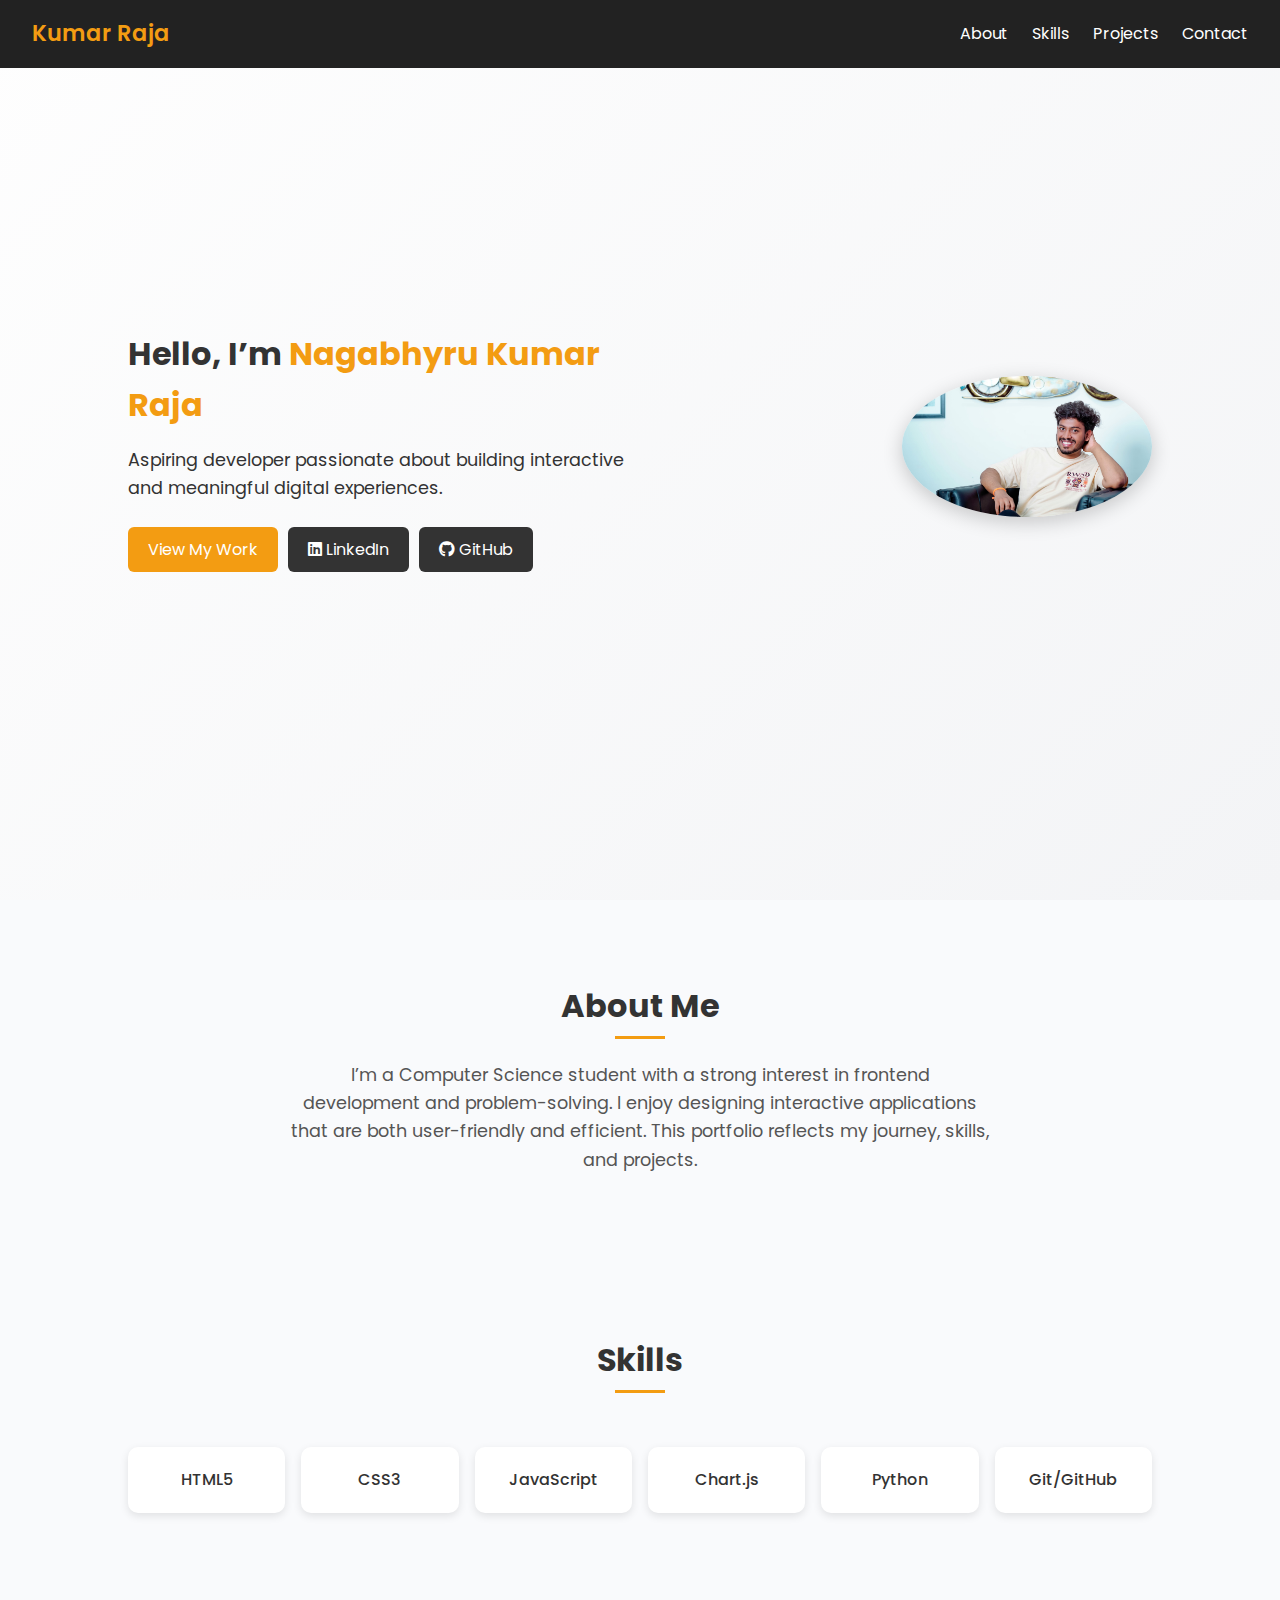
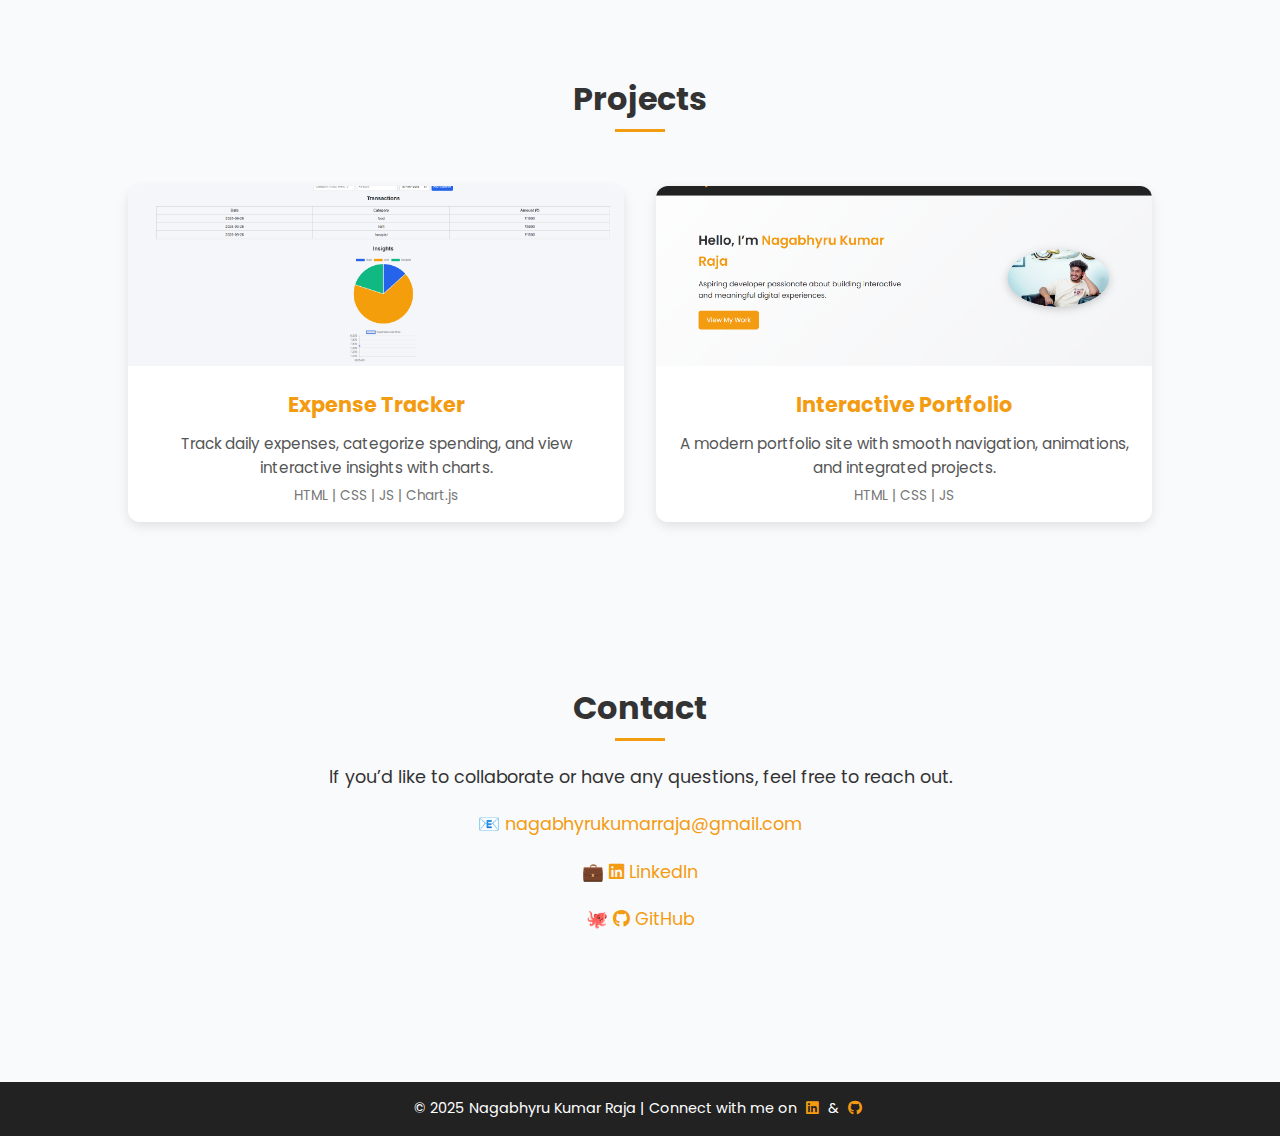
<file: index.html>
<!DOCTYPE html>
<html lang="en">
<head>
  <meta charset="UTF-8">
  <meta name="viewport" content="width=device-width, initial-scale=1.0">
  <title>Nagabhyru Kumar Raja - Portfolio</title>
  <link rel="stylesheet" href="style.css">
  <!-- FontAwesome for LinkedIn & GitHub icons -->
  <link rel="stylesheet" href="https://cdnjs.cloudflare.com/ajax/libs/font-awesome/6.4.0/css/all.min.css">
</head>
<body>

  <!-- Navigation -->
  <header>
    <nav class="navbar">
      <h1 class="logo">Kumar Raja</h1>
      <ul class="nav-links">
        <li><a href="#about">About</a></li>
        <li><a href="#skills">Skills</a></li>
        <li><a href="#projects">Projects</a></li>
        <li><a href="#contact">Contact</a></li>
      </ul>
    </nav>
  </header>

  <!-- Hero Section -->
  <section class="hero">
    <div class="hero-text">
      <h2>Hello, I’m <span>Nagabhyru Kumar Raja</span></h2>
      <p>Aspiring developer passionate about building interactive and meaningful digital experiences.</p>
      <div class="hero-buttons">
        <a href="#projects" class="btn">View My Work</a>
        <a href="https://www.linkedin.com/in/nagabhyru-kumar-raja-b7b09231b/" target="_blank" class="btn secondary">
          <i class="fab fa-linkedin"></i> LinkedIn
        </a>
        <a href="https://github.com/kumar2523" target="_blank" class="btn secondary">
          <i class="fab fa-github"></i> GitHub
        </a>
      </div>
    </div>
    <div class="hero-img">
      <img src="assets/profile.jpg" alt="Profile Picture">
    </div>
  </section>

  <!-- About Section -->
  <section id="about" class="section">
    <h2>About Me</h2>
    <p>
      I’m a Computer Science student with a strong interest in frontend development and problem-solving.  
      I enjoy designing interactive applications that are both user-friendly and efficient.  
      This portfolio reflects my journey, skills, and projects.
    </p>
  </section>

  <!-- Skills Section -->
  <section id="skills" class="section">
    <h2>Skills</h2>
    <div class="skills-grid">
      <div class="skill-card">HTML5</div>
      <div class="skill-card">CSS3</div>
      <div class="skill-card">JavaScript</div>
      <div class="skill-card">Chart.js</div>
      <div class="skill-card">Python</div>
      <div class="skill-card">Git/GitHub</div>
    </div>
  </section>

  <!-- Projects Section -->
  <section id="projects" class="section">
    <h2>Projects</h2>
    <div class="projects-grid">

      <!-- Expense Tracker Project -->
      <div class="project-card">
        <a href="projects/expense-tracker/index.html" target="_blank">
          <img src="assets/expense-tracker.png" alt="Expense Tracker Screenshot">
        </a>
        <div class="project-info">
          <h3>Expense Tracker</h3>
          <p>Track daily expenses, categorize spending, and view interactive insights with charts.</p>
          <span class="tech">HTML | CSS | JS | Chart.js</span>
        </div>
      </div>

      <!-- Portfolio Project -->
      <div class="project-card">
        <img src="assets/homepage.png" alt="Portfolio Homepage Screenshot">
        <div class="project-info">
          <h3>Interactive Portfolio</h3>
          <p>A modern portfolio site with smooth navigation, animations, and integrated projects.</p>
          <span class="tech">HTML | CSS | JS</span>
        </div>
      </div>

    </div>
  </section>

  <!-- Contact Section -->
  <section id="contact" class="section">
    <h2>Contact</h2>
    <p>If you’d like to collaborate or have any questions, feel free to reach out.</p>
    <div class="contact-info">
      <p>📧 <a href="mailto:nagabhyrukumarraja@gmail.com">nagabhyrukumarraja@gmail.com</a></p>
      <p>💼 <a href="https://www.linkedin.com/in/nagabhyru-kumar-raja-b7b09231b/" target="_blank"><i class="fab fa-linkedin"></i> LinkedIn</a></p>
      <p>🐙 <a href="https://github.com/kumar2523" target="_blank"><i class="fab fa-github"></i> GitHub</a></p>
    </div>
  </section>

  <!-- Footer -->
  <footer>
    <p>© 2025 Nagabhyru Kumar Raja | Connect with me on 
      <a href="https://www.linkedin.com/in/nagabhyru-kumar-raja-b7b09231b/" target="_blank"><i class="fab fa-linkedin"></i></a> & 
      <a href="https://github.com/kumar2523" target="_blank"><i class="fab fa-github"></i></a>
    </p>
  </footer>

  <script src="script.js"></script>
</body>
</html>
</file>
<file: style.css>
/* Google Font */
@import url('https://fonts.googleapis.com/css2?family=Poppins:wght@300;400;600&display=swap');

* {
  margin: 0;
  padding: 0;
  box-sizing: border-box;
  font-family: 'Poppins', sans-serif;
  scroll-behavior: smooth;
}

body {
  color: #333;
  background: #f9fafc;
  line-height: 1.6;
}

/* Navbar */
header {
  background: #222;
  color: #fff;
  padding: 1rem 2rem;
  position: fixed;
  width: 100%;
  top: 0;
  z-index: 1000;
}

.navbar {
  display: flex;
  justify-content: space-between;
  align-items: center;
}

.logo {
  font-weight: 600;
  font-size: 1.4rem;
  color: #f39c12;
}

.nav-links {
  list-style: none;
  display: flex;
  gap: 1.5rem;
}

.nav-links li a {
  color: #fff;
  text-decoration: none;
  transition: 0.3s;
}

.nav-links li a:hover {
  color: #f39c12;
}

/* Hero Section */
.hero {
  display: flex;
  align-items: center;
  justify-content: space-between;
  padding: 120px 10%;
  min-height: 100vh;
  background: linear-gradient(135deg, #fefefe, #f3f4f6);
}

.hero-text {
  max-width: 50%;
}

.hero-text h2 {
  font-size: 2rem;
  margin-bottom: 1rem;
}

.hero-text h2 span {
  color: #f39c12;
}

.hero-text p {
  margin-bottom: 1.5rem;
  font-size: 1.1rem;
}

.hero-buttons {
  display: flex;
  gap: 10px;
  flex-wrap: wrap;
}

.btn {
  display: inline-block;
  padding: 10px 20px;
  background: #f39c12;
  color: #fff;
  border-radius: 6px;
  text-decoration: none;
  transition: 0.3s;
}

.btn:hover {
  background: #d97706;
}

.btn.secondary {
  background: #333;
}

.btn.secondary:hover {
  background: #555;
}

.hero-img img {
  width: 250px;
  border-radius: 50%;
  box-shadow: 0 5px 20px rgba(0,0,0,0.2);
}

/* Section Styling */
.section {
  padding: 80px 10%;
  text-align: center;
}

.section h2 {
  font-size: 2rem;
  margin-bottom: 30px;
  position: relative;
  display: inline-block;
}

.section h2::after {
  content: '';
  width: 50px;
  height: 3px;
  background: #f39c12;
  position: absolute;
  bottom: -8px;
  left: 50%;
  transform: translateX(-50%);
}

/* About */
#about p {
  max-width: 700px;
  margin: auto;
  font-size: 1.1rem;
  color: #555;
}

/* Skills */
.skills-grid {
  display: grid;
  grid-template-columns: repeat(auto-fit, minmax(120px, 1fr));
  gap: 1rem;
  margin-top: 2rem;
}

.skill-card {
  background: #fff;
  padding: 20px;
  border-radius: 10px;
  box-shadow: 0 3px 8px rgba(0,0,0,0.1);
  transition: transform 0.3s;
  font-weight: 500;
}

.skill-card:hover {
  transform: translateY(-5px);
  background: #f39c12;
  color: #fff;
}

/* Projects */
.projects-grid {
  display: grid;
  grid-template-columns: repeat(auto-fit, minmax(280px, 1fr));
  gap: 2rem;
  margin-top: 2rem;
}

.project-card {
  background: #fff;
  border-radius: 12px;
  overflow: hidden;
  box-shadow: 0 4px 12px rgba(0,0,0,0.1);
  transition: transform 0.3s;
}

.project-card:hover {
  transform: translateY(-6px);
}

.project-card img {
  width: 100%;
  height: 180px;
  object-fit: cover;
}

.project-info {
  padding: 15px;
}

.project-info h3 {
  margin-bottom: 10px;
  font-size: 1.3rem;
  color: #f39c12;
}

.project-info p {
  font-size: 0.95rem;
  color: #555;
}

.project-info .tech {
  font-size: 0.85rem;
  color: #777;
  display: block;
  margin-top: 5px;
}

/* Contact */
#contact p {
  font-size: 1.1rem;
  margin-bottom: 1.2rem;
}

.contact-info p {
  margin: 8px 0;
}

.contact-info a {
  color: #f39c12;
  text-decoration: none;
}

.contact-info a:hover {
  text-decoration: underline;
}

/* Footer */
footer {
  background: #222;
  color: #fff;
  text-align: center;
  padding: 15px;
  margin-top: 50px;
  font-size: 0.9rem;
}

footer a {
  color: #f39c12;
  margin: 0 5px;
}
</file>
